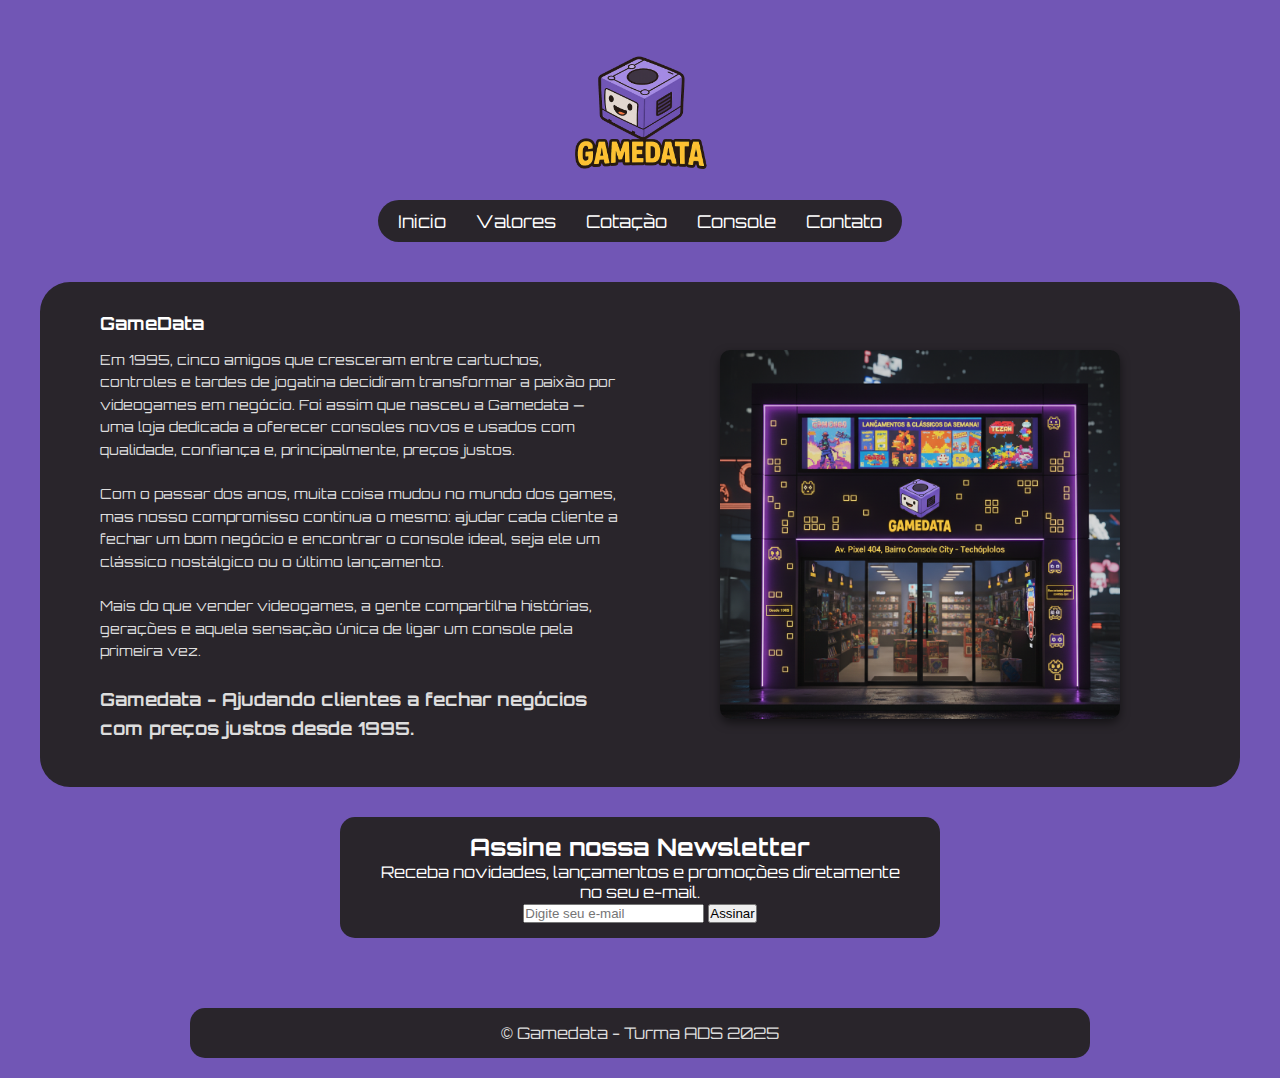
<file: index.html>
<!doctype html>
<html lang="pt-BR">

<head>
  <meta charset="utf-8" />
  <meta name="viewport" content="width=device-width,initial-scale=1" />
  <title>Página inicial</title>
  <link rel="stylesheet" href="css/estilo.css">
  <link href="https://fonts.googleapis.com/css2?family=Orbitron:wght@400;700&display=swap" rel="stylesheet">

</head>

<body>
  <header>
    <div class="logo">
      <img src="img/gamedata.png" alt="logo">
    </div>
    <nav>
      <ul>
          <li><a href="index.html">Inicio</a></li>
          <li><a href="informativo.html">Valores</a></li>
          <li><a href="cotacao.html">Cotação</a></li>
          <li><a href="consoles.html">Console</a></li>
          <li><a href="contato.html">Contato</a></li>
      </ul>
  </nav>
  </header>

  <main>
    <div class="container">

      <section class="info-box" id="inicio">
        <div>
          <strong>GameData</strong>
          <p>Em 1995, cinco amigos que cresceram entre cartuchos, controles e tardes de jogatina decidiram
            transformar a paixão por videogames em negócio. Foi assim que nasceu a Gamedata — uma loja dedicada
            a oferecer consoles novos e usados com qualidade, confiança e, principalmente, preços justos. <br><br>
            Com o passar dos anos, muita coisa mudou no mundo dos games, mas nosso compromisso continua o mesmo:
            ajudar cada cliente a fechar um bom negócio e encontrar o console ideal, seja ele um clássico nostálgico
            ou o último lançamento. <br><br>
            Mais do que vender videogames, a gente compartilha histórias, gerações e aquela sensação única de ligar
            um console pela primeira vez.
            <br><br>
            <strong>Gamedata - Ajudando clientes a fechar negócios com preços justos desde 1995.</strong>
          </p>
        </div>
        <div class="fachada">
          <img src="img/fachada.png" alt="fachada">
        </div>
      </section>

      <section class="newsletter">
        <h2>Assine nossa Newsletter</h2>
        <p>Receba novidades, lançamentos e promoções diretamente no seu e-mail.</p>
        <form id="newsletterForm">
          <input type="email" id="emailInput" placeholder="Digite seu e-mail">
          <button type="submit">Assinar</button>
        </form>
      </section>

    </div>
  </main>

  <footer>
    © Gamedata - Turma ADS 2025
  </footer>

  <script src="js/newsletter.js"></script>
</body>

</html>
</file>
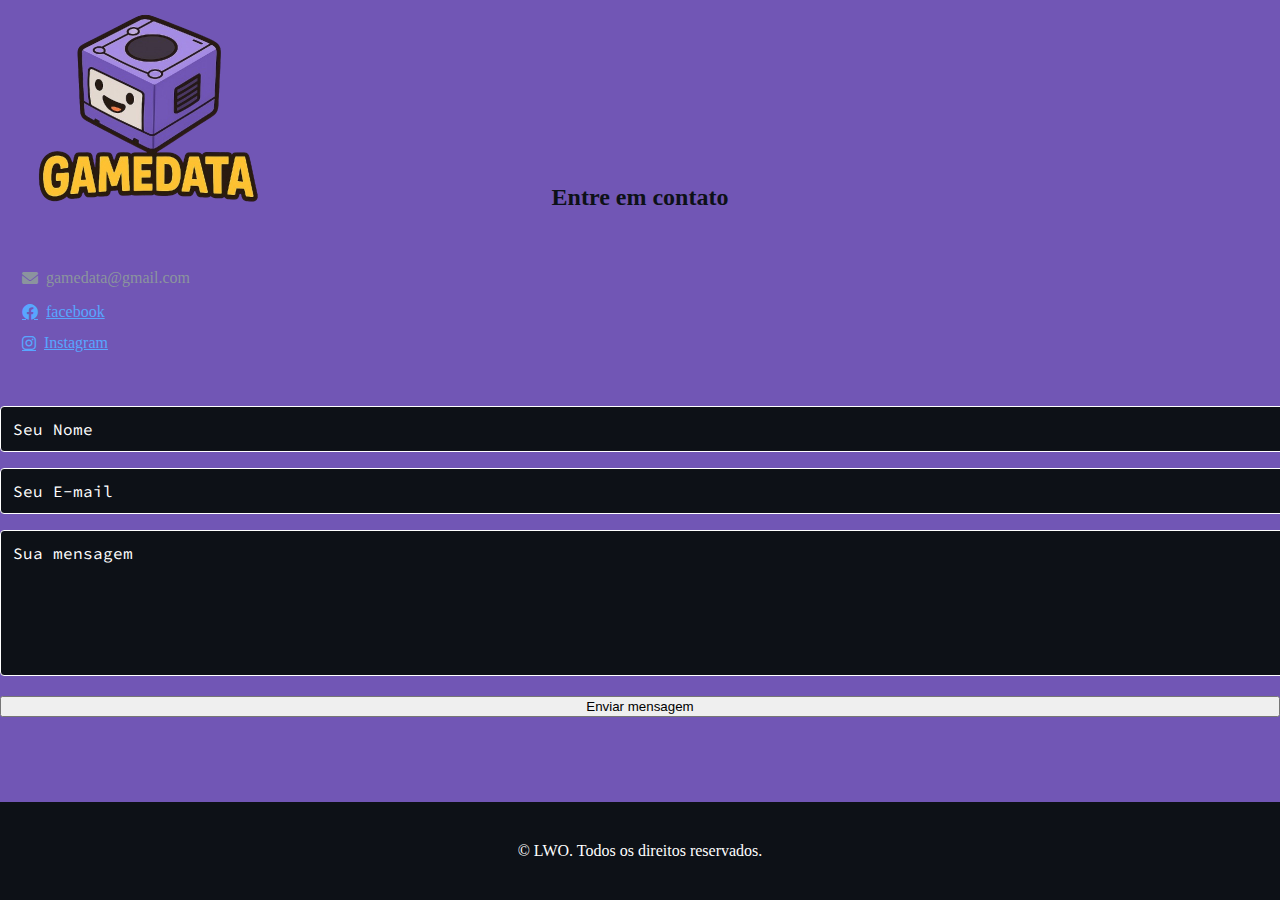
<file: contato.html>
<!DOCTYPE html>
<html lang="pt-BR">

<head>
    <meta charset="UTF-8" />
    <meta name="viewport" content="width=device-width, initial-scale=1" />
    <title>Contatos</title>
    <link rel="stylesheet" href="css/styleluan.css" />
    <link href="https://fonts.googleapis.com/css2?family=Source+Code+Pro&display=swap" rel="stylesheet" />
    <link rel="stylesheet" href="https://cdnjs.cloudflare.com/ajax/libs/font-awesome/6.0.0/css/all.min.css" />

</head>

<body>
    <header>
        <div class="logo">
            <a href="index.html"> <img src="img/logo.png" alt="Logo da GameData"></a>
        </div>
    </header>

    <main>
        <section id="contact" class="terminal-window contact">
            <h2 class="section-title">Entre em contato</h2>
            <div class="contact-container">
                <div class="contact-info">
                    <p><i class="fas fa-envelope"></i>gamedata@gmail.com</p>
                    <div class="social-links">
                        <a href="https://facebook.com/" target="_blank" rel="noopener"><i
                                class="fab fa-facebook"></i>facebook</a>
                        <a href="https://instagram.com/" target="_blank" rel="noopener"><i
                                class="fab fa-instagram"></i>Instagram</a>
                    </div>
                </div>
                <form class="contact-form" action="#" method="POST">
                    <input type="text" name="name" placeholder="Seu Nome" required />
                    <input type="email" name="email" placeholder="Seu E-mail" required />
                    <textarea name="message" placeholder="Sua mensagem" required></textarea>
                    <button type="submit" class="btn">Enviar mensagem</button>
                </form>
            </div>
        </section>
    </main>

    <footer>
        <p>&copy; LWO. Todos os direitos reservados.</p>
    </footer>


</body>

</html>
</file>
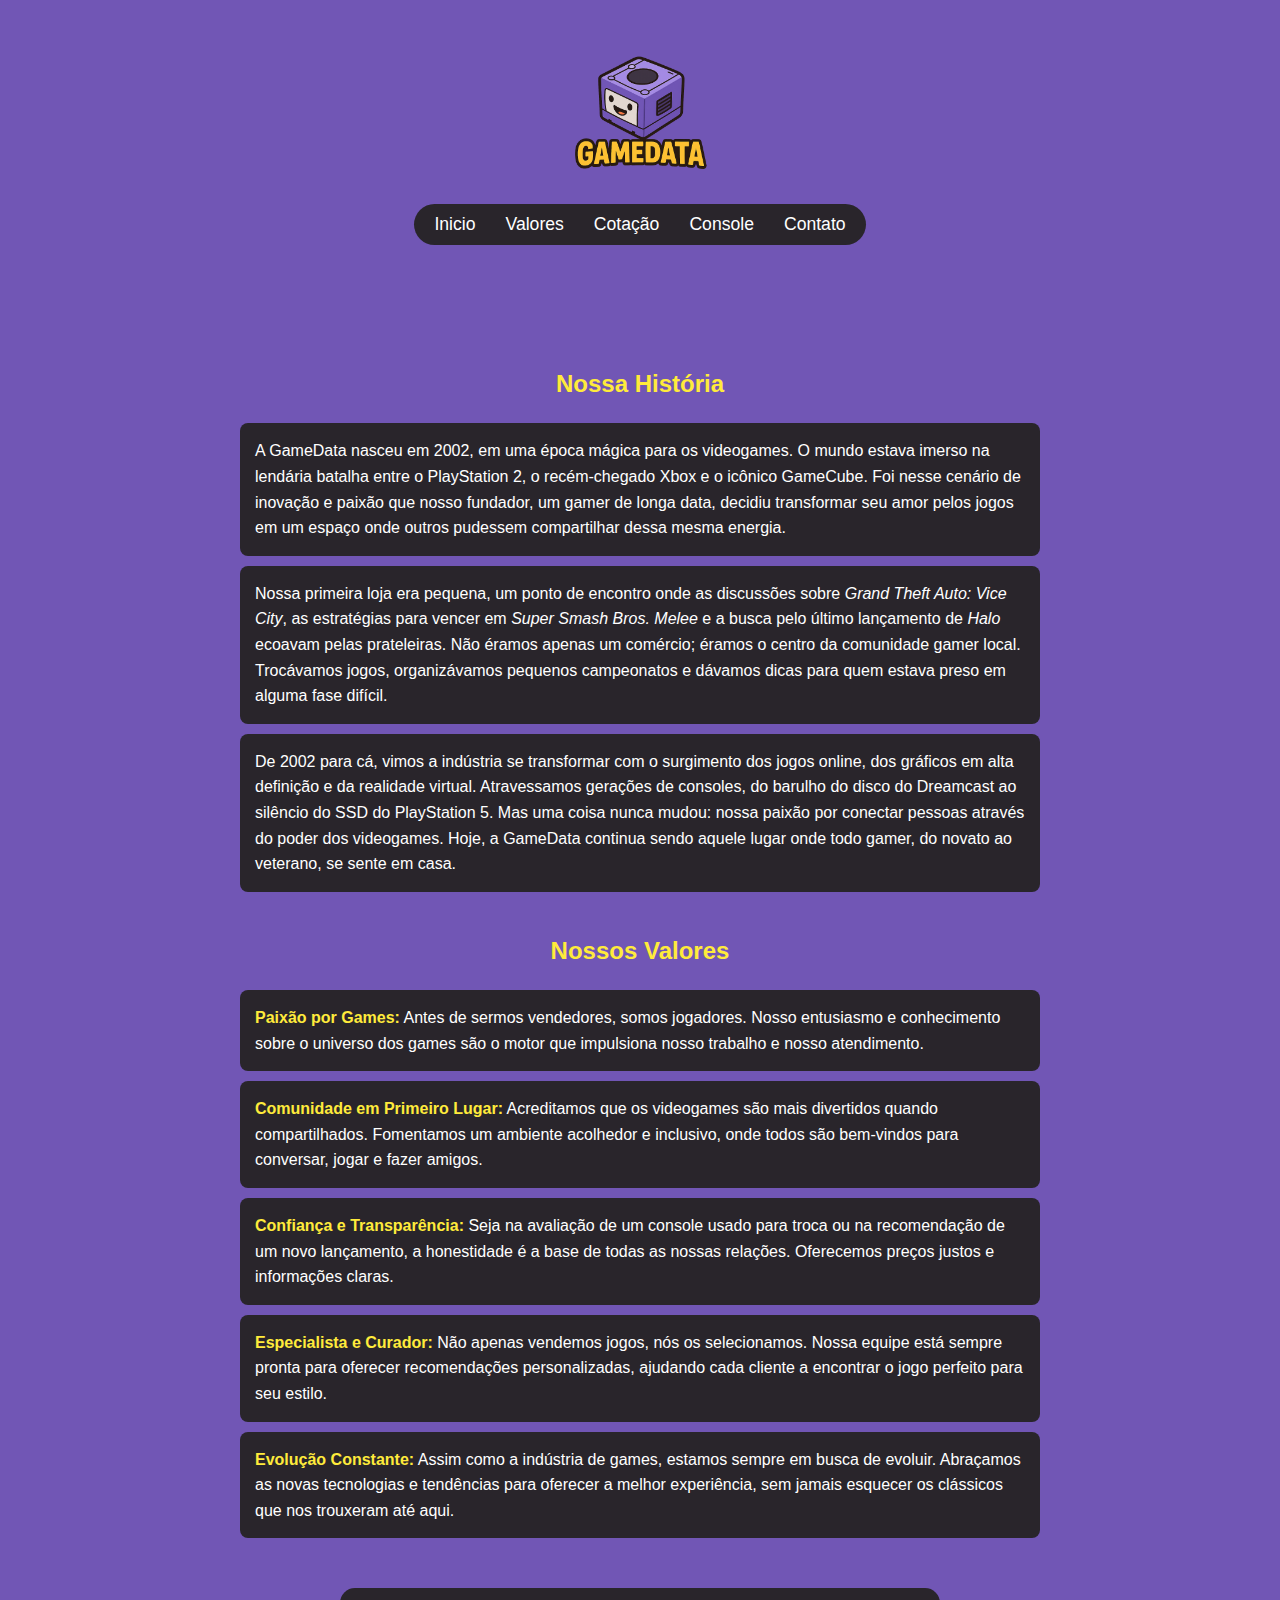
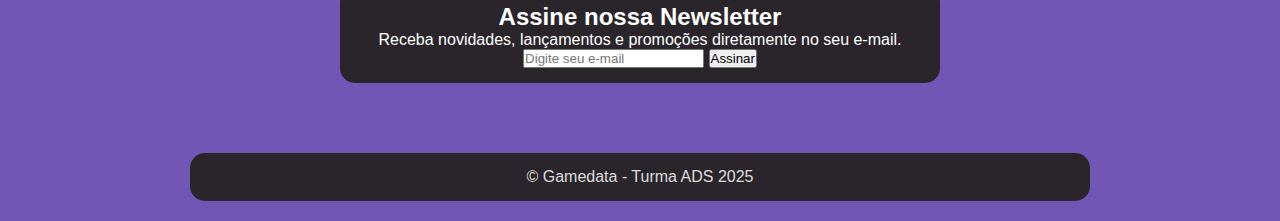
<file: informativo.html>
<!DOCTYPE html>
<html lang="pt-BR">

<head>
    <meta charset="UTF-8">
    <meta name="viewport" content="width=device-width, initial-scale=1.0">
    <title>GameData</title>
    <link rel="stylesheet" href="css/estilo.css">
    <link rel="icon" type="image/png" href="img/gamedata.png">
</head>

<body>

    <header>
        <div class="logo">
            <a href="index.html"> <img src="img/gamedata.png" alt="Logo da GameData"> </a>
        </div>
        <nav>
            <ul>
                <li><a href="index.html">Inicio</a></li>
                <li><a href="informativo.html">Valores</a></li>
                <li><a href="cotacao.html">Cotação</a></li>
                <li><a href="consoles.html">Console</a></li>
                <li><a href="contato.html">Contato</a></li>
            </ul>
        </nav>
    </header>

    <main>
        <section class="history-section">
            <div class="history-content">
                <ul>
                    <h2>Nossa História</h2>

                    <li>
                        A GameData nasceu em 2002, em uma época mágica para os videogames. O mundo estava imerso na
                        lendária batalha entre o PlayStation 2, o recém-chegado Xbox e o icônico GameCube. Foi nesse
                        cenário de inovação e paixão que nosso fundador, um gamer de longa data, decidiu transformar seu
                        amor pelos jogos em um espaço onde outros pudessem compartilhar dessa mesma energia.
                    </li>
                    <li>
                        Nossa primeira loja era pequena, um ponto de encontro onde as discussões sobre <em>Grand Theft
                            Auto: Vice City</em>, as estratégias para vencer em <em>Super Smash Bros. Melee</em> e a
                        busca pelo último lançamento de <em>Halo</em> ecoavam pelas prateleiras. Não éramos apenas um
                        comércio; éramos o centro da comunidade gamer local. Trocávamos jogos, organizávamos pequenos
                        campeonatos e dávamos dicas para quem estava preso em alguma fase difícil.
                    </li>
                    <li>
                        De 2002 para cá, vimos a indústria se transformar com o surgimento dos jogos online, dos
                        gráficos em alta definição e da realidade virtual. Atravessamos gerações de consoles, do barulho
                        do disco do Dreamcast ao silêncio do SSD do PlayStation 5. Mas uma coisa nunca mudou: nossa
                        paixão por conectar pessoas através do poder dos videogames. Hoje, a GameData continua sendo
                        aquele lugar onde todo gamer, do novato ao veterano, se sente em casa.
                    </li>

                    <h2>Nossos Valores</h2>

                    <li>
                        <strong>Paixão por Games:</strong> Antes de sermos vendedores, somos jogadores. Nosso entusiasmo
                        e conhecimento sobre o universo dos games são o motor que impulsiona nosso trabalho e nosso
                        atendimento.
                    </li>
                    <li>
                        <strong>Comunidade em Primeiro Lugar:</strong> Acreditamos que os videogames são mais divertidos
                        quando compartilhados. Fomentamos um ambiente acolhedor e inclusivo, onde todos são bem-vindos
                        para conversar, jogar e fazer amigos.
                    </li>
                    <li>
                        <strong>Confiança e Transparência:</strong> Seja na avaliação de um console usado para troca ou
                        na recomendação de um novo lançamento, a honestidade é a base de todas as nossas relações.
                        Oferecemos preços justos e informações claras.
                    </li>
                    <li>
                        <strong>Especialista e Curador:</strong> Não apenas vendemos jogos, nós os selecionamos. Nossa
                        equipe está sempre pronta para oferecer recomendações personalizadas, ajudando cada cliente a
                        encontrar o jogo perfeito para seu estilo.
                    </li>
                    <li>
                        <strong>Evolução Constante:</strong> Assim como a indústria de games, estamos sempre em busca de
                        evoluir. Abraçamos as novas tecnologias e tendências para oferecer a melhor experiência, sem
                        jamais esquecer os clássicos que nos trouxeram até aqui.
                    </li>
                </ul>
            </div>
        </section>
         <section class="newsletter">
        <h2>Assine nossa Newsletter</h2>
        <p>Receba novidades, lançamentos e promoções diretamente no seu e-mail.</p>
        <form id="newsletterForm">
          <input type="email" id="emailInput" placeholder="Digite seu e-mail">
          <button type="submit">Assinar</button>
        </form>
      </section>

    </main>
<script src="js/newsletter.js"></script>
    <footer>
        <p>© Gamedata - Turma ADS 2025</p>
    </footer>

</body>

</html>
</file>
<file: css/estilo.css>
/* ==========================================================================
   Variáveis Globais e Estilos Base
   ========================================================================== */
   :root {
    --primary-color: #7156b5; /* Roxo escuro do fundo */
    --secondary-color: #29252b; /* Preto da barra de navegação e seções */
    --text-color: #ffffff; /* Cor do texto principal */
    --text-secondary-color: #dddddd; /* Cor de texto secundária (parágrafos) */
    --accent-color: #ffeb3b; /* Amarelo do logo (GAMEDATA) */
    --input-background: #ffffff; /* Fundo dos campos de formulário */
    --input-text-color: #29252b; /* Cor do texto nos campos de formulário */
    --button-hover-opacity: 0.9;
}

* {
    margin: 0;
    padding: 0;
    box-sizing: border-box;
}

body {
    font-family: 'Orbitron', Arial, sans-serif;
    margin: 0;
    padding: 20px;
    background-color: var(--primary-color);
    color: var(--text-color);
    text-align: center;
    display: flex;
    flex-direction: column;
    min-height: 100vh;
}

main {
    flex: 1; /* Garante que o main ocupe o espaço disponível */
}

/* ==========================================================================
   Cabeçalho e Navegação
   ========================================================================== */
header {
    padding: 20px;
    text-align: center;
    margin-bottom: 20px;
}

.logo {
    display: flex;
    flex-direction: column;
    align-items: center;
}

.logo img {
    max-width: 150px;
    height: auto;
}

nav {
    background-color: var(--secondary-color);
    border-radius: 25px;
    padding: 10px 0;
    display: inline-block;
    margin-top: 10px;
}

nav ul {
    list-style: none;
    margin: 0;
    padding: 0 20px;
    display: flex;
    gap: 30px;
    justify-content: center;
}

nav ul li {
    display: inline-block;
}

nav ul li a {
    color: var(--text-color);
    text-decoration: none;
    font-size: 1.1em;
}

nav ul li a:hover {
    text-decoration: underline;
}

/* ==========================================================================
   Estilos Gerais de Seção e Conteúdo
   ========================================================================== */
section {
    padding: 40px 20px;
}

.content-container {
    background: var(--secondary-color);
    margin: 20px auto;
    padding: 20px;
    border-radius: 20px;
    width: 80%;
    max-width: 900px;
}

/* ==========================================================================
   Página Inicial (index.html)
   ========================================================================== */
.info-box {
    background-color: var(--secondary-color);
    border-radius: 30px;
    padding: 30px 60px;
    display: flex;
    justify-content: space-between;
    align-items: center;
    margin: 0 auto 30px;
    max-width: 1200px;
    text-align: left;
}

.info-box strong {
    font-weight: bold;
    font-size: 18px;
    display: block;
    margin-bottom: 15px;
}

.info-box p {
    font-size: 14px;
    line-height: 1.6;
    color: var(--text-secondary-color);
}

.info-box > div {
    flex: 1;
}

.fachada {
    display: flex;
    align-items: center;
    justify-content: center;
    margin-left: 40px;
}

.fachada img {
    max-width: 400px;
    height: auto;
    border-radius: 10px;
    box-shadow: 0 4px 10px rgba(0, 0, 0, 0.5);
}

.newsletter {
    background-color: var(--secondary-color);
    padding: 15px 30px;
    border-radius: 15px;
    max-width: 600px;
    margin: 0 auto 30px;
    text-align: center;
}

.newsletter strong {
    display: block;
    margin-bottom: 15px;
    font-weight: bold;
    text-transform: lowercase;
    font-size: 16px;
}

#email-input {
    width: 100%;
    padding: 12px 15px;
    border-radius: 20px;
    border: none;
    outline: none;
    font-size: 16px;
}

/* ==========================================================================
   Página de Valores (informativo.html)
   ========================================================================== */
.history-content {
    max-width: 800px;
    margin: 0 auto;
    text-align: left;
    line-height: 1.6;
}

.history-content h2 {
    margin-top: 40px;
    margin-bottom: 20px;
    text-align: center;
    color: var(--accent-color);
}

.history-content ul {
    list-style-type: none;
    padding: 0;
}

.history-content li {
    background-color: var(--secondary-color);
    padding: 15px;
    margin-bottom: 10px;
    border-radius: 8px;
}

.history-content li strong {
    color: var(--accent-color);
}

/* ==========================================================================
   Página de Cotação e Contato (Formulários)
   ========================================================================== */
.form-container {
    background-color: var(--secondary-color);
    padding: 30px;
    border-radius: 15px;
    max-width: 1200px;
    margin: 0 auto;
    text-align: left;

    display: flex;           /* coloca lado a lado */
    gap: 40px;               /* espaço entre eles */
    flex-wrap: wrap;         /* quebra no mobile */
    align-items: flex-start; /* alinha pelo topo */
}

.form-container h2 {
    text-align: center;
    margin-bottom: 30px;
}

.form-section {
    flex: 1;
    min-width: 300px; /* garante responsividade */
}

.form-container label {
    display: block;
    margin-bottom: 8px;
}

.form-container input,
.form-container textarea,
.form-container select {
    width: 100%;
    padding: 12px;
    border-radius: 8px;
    border: none;
    background-color: var(--input-background);
    color: var(--input-text-color);
    box-sizing: border-box;
    margin-bottom: 20px;
}

.upload-container h2 {
    margin-top: 20px;
}

/* ==========================================================================
   Página de Consoles (consoles.html)
   ========================================================================== */
.content-header {
    display: flex;
    justify-content: space-between;
    align-items: center;
    margin-bottom: 15px;
}

.content-header h2 {
    font-size: 1.5rem;
    font-weight: bold;
}

.content-header input {
    padding: 8px 12px;
    border-radius: 20px;
    border: none;
    outline: none;
}

.card-list {
    max-height: 450px;
    overflow-y: auto;
    padding-right: 10px;
}

.card-list::-webkit-scrollbar {
    width: 10px;
}

.card-list::-webkit-scrollbar-thumb {
    background: var(--primary-color);
    border-radius: 10px;
}

.card-list::-webkit-scrollbar-track {
    background: var(--input-background);
    border-radius: 10px;
}

.card {
    display: flex;
    align-items: center;
    margin: 15px 0;
    padding: 10px;
    border-radius: 12px;
}

.card img {
    width: 80px;
    margin-right: 20px;
}

.card .info {
    flex: 1;
    text-align: left;
}

.card h3 {
    margin-bottom: 5px;
    font-size: 1.1rem;
}

/* ==========================================================================
   Página de Contato (contato.html)
   ========================================================================== */
.terminal-window {
    background-color: var(--secondary-color);
    border-radius: 15px;
    padding: 30px;
    max-width: 800px;
    margin: 0 auto;
    font-family: 'Source Code Pro', monospace;
}

.terminal-window .section-title {
    text-align: center;
    margin-bottom: 30px;
}

.contact-container {
    display: flex;
    gap: 30px;
    flex-wrap: wrap;
}

.contact-info,
.contact-form {
    flex: 1;
    min-width: 300px;
}

.contact-info p {
    margin-bottom: 20px;
}

.social-links a {
    color: var(--text-color);
    text-decoration: none;
    display: block;
    margin-bottom: 10px;
}

.social-links i {
    margin-right: 10px;
}

.contact-form input,
.contact-form textarea {
    width: 100%;
    padding: 12px;
    border-radius: 8px;
    border: none;
    background-color: var(--input-background);
    color: var(--input-text-color);
    box-sizing: border-box;
    margin-bottom: 15px;
    font-family: 'Source Code Pro', monospace;
}

/* ==========================================================================
   Botão Genérico
   ========================================================================== */
.btn {
    background: var(--primary-color);
    border: none;
    color: var(--text-color);
    padding: 12px 25px;
    border-radius: 20px;
    cursor: pointer;
    font-weight: bold;
    font-size: 1em;
    text-align: center;
    display: inline-block;
    text-decoration: none;
}

.btn:hover {
    opacity: var(--button-hover-opacity);
}

/* ==========================================================================
   Rodapé
   ========================================================================== */
footer {
    background: var(--secondary-color);
    color: var(--text-secondary-color);
    text-align: center;
    padding: 15px;
    border-radius: 15px;
    margin: 40px auto 0 auto;
    width: 80%;
    max-width: 900px;
}
</file>
<file: css/styleluan.css>
.contact-container {
    display: flex;
    gap: 2rem;
    flex-wrap: wrap;
}

.contact-info {
    flex: 1 1 40%;
    color: #8b949e;
}

.contact-info p {
    margin-bottom: 1rem;
    display: flex;
    align-items: center;
    gap: 0.5rem;
}

.social-links {
    display: flex;
    flex-direction: column;
    gap: 0.8rem;
}

.social-links a {
    color: #58a6ff;
    display: flex;
    align-items: center;
    gap: 0.5rem;
}

.social-links a:hover {
    color: #79c0ff;
}

.contact-form {
    flex: 1 1 55%;
}

.contact-form input,
.contact-form textarea {
    width: 100%;
    background-color: #0d1117;
    border: 1px solid #fff;
    border-radius: 4px;
    padding: 0.75rem;
    margin-bottom: 1rem;
    color: #fff;
    font-family: 'Source Code Pro', monospace;
    font-size: 1rem;
}

.contact-form input::placeholder,
.contact-form textarea::placeholder {
    color: #fff;
}

.contact-form textarea {
    resize: vertical;
    min-height: 120px;
}

.contact-form button {
    width: 100%;
}

html,
body {
    height: 100%;
    margin: 0;
    display: flex;
    flex-direction: column;
}

body {
    background-color: #7156b5;
    min-height: 100vh;
    /* altura mínima da viewport */
}

main {
    flex: 1;
    /* faz o main ocupar o espaço restante */
}

footer {

    text-align: center;
    padding: 1.5rem 5%;
    background-color: #0d1117;
    color: #fff;
}

h2 {
    text-align: center;
}

div.logo {
    text-align: left;

}
h2.section-title{
    size:100px;
    color: #0d1117;
}
div.logo{
    font-size: larger; 
    color: #0d1117;
    padding: 22px;
    margin-top: 70px;
    padding-top: 50px;
    position: relative;
    top: 100px;

    
}
div.contact-info{
padding: 22px;    
}
img{
    margin-top: -500px;
    width: 250px;
    height: 250px;
}
</file>
